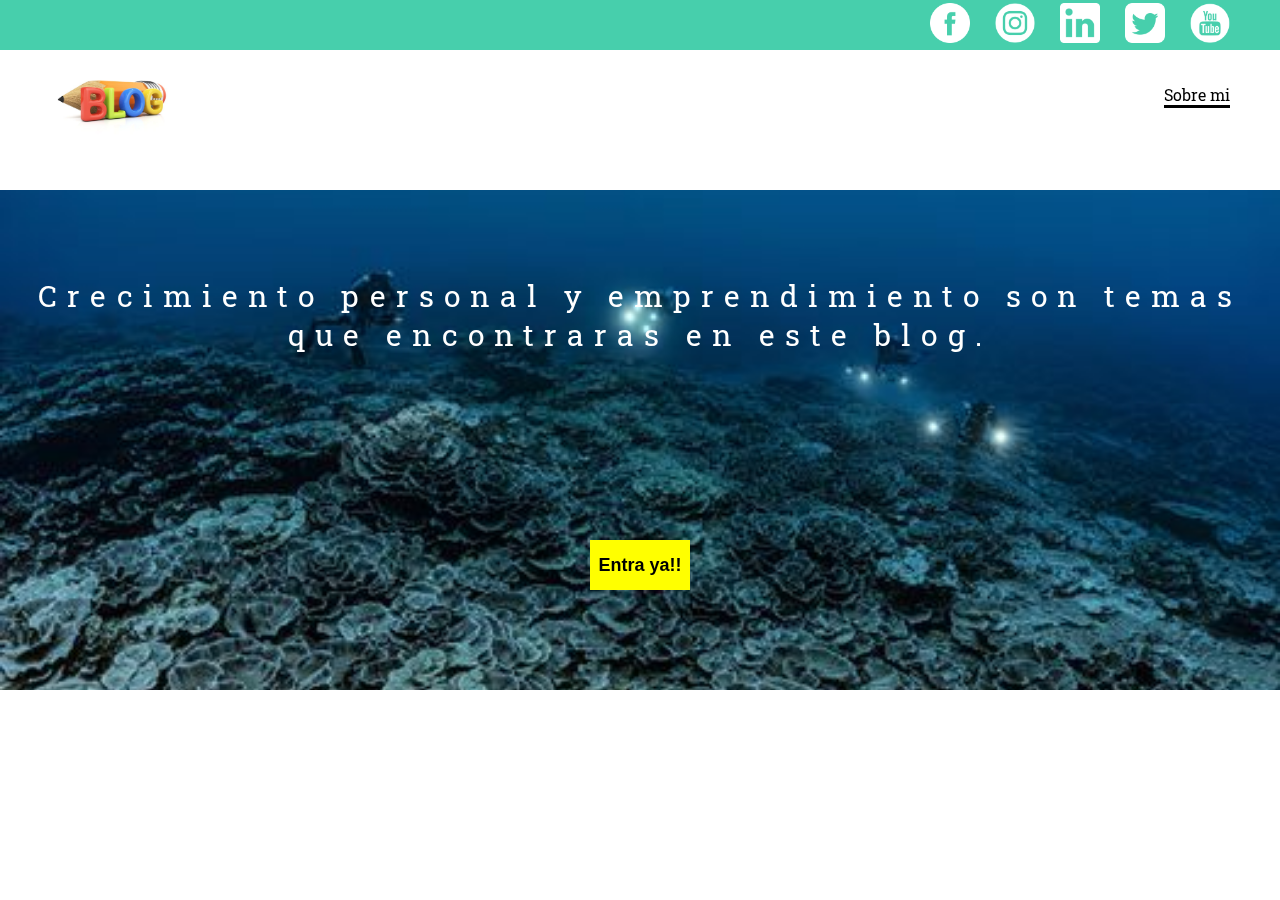
<file: index.html>
<!DOCTYPE html>
<html lang="es">

<head>
    <meta charset="UTF-8">
    <meta http-equiv="X-UA-Compatible" content="IE=edge">
    <meta name="viewport" content="width=device-width, initial-scale=1.0">
    <link rel="stylesheet" href="main.css">
    <link rel="preconnect" href="https://fonts.googleapis.com">
    <link rel="preconnect" href="https://fonts.gstatic.com" crossorigin>
    <link href="https://fonts.googleapis.com/css2?family=Indie+Flower&family=Roboto+Slab:wght@100&display=swap"
        rel="stylesheet">
    <link rel="stylesheet" href="media-queries.css">    
    <title>Jovanny Alarcon Calderon</title>
</head>

<body class="home-body">
    <header>
        <section class="header-icons-container">
            <div class="icons">
                <a href=""><img src="../iconos/facebook.png" alt="facebook"></a>
                <a href=""><img src="../iconos/instagram.png" alt=""></a>
                <a href=""><img src="../iconos\linkedin-logo.png" alt=""></a>
                <a href=""><img src="../iconos\twitter-sign.png" alt=""></a>
                <a href=""><img src="../iconos\youtube.png" alt=""></a>
            </div>
            <!--  https://www.flaticon.com/packs/social-media-86   pagina para desargar iconos-->
        </section>
        <nav>
            <section class="nav-logo-container">
                <a href="index.html"> <img src="../iconos\logo blog.jpg" alt="Logo de mi blog"></a>
            </section>
            <section class="profile-link">
                <a href="perfil.html">Sobre mi</a>
            </section>
        </nav>
    </header>

    <section>
        <main class="home-main">
            <p class="home-main-text">Crecimiento personal y emprendimiento son temas que encontraras en este blog.</p>
            <button class="home-main-button">
                <a href="blogs.html">Entra ya!!</a>
            </button>
        </main>
    </section>


</body>

</html>
</file>
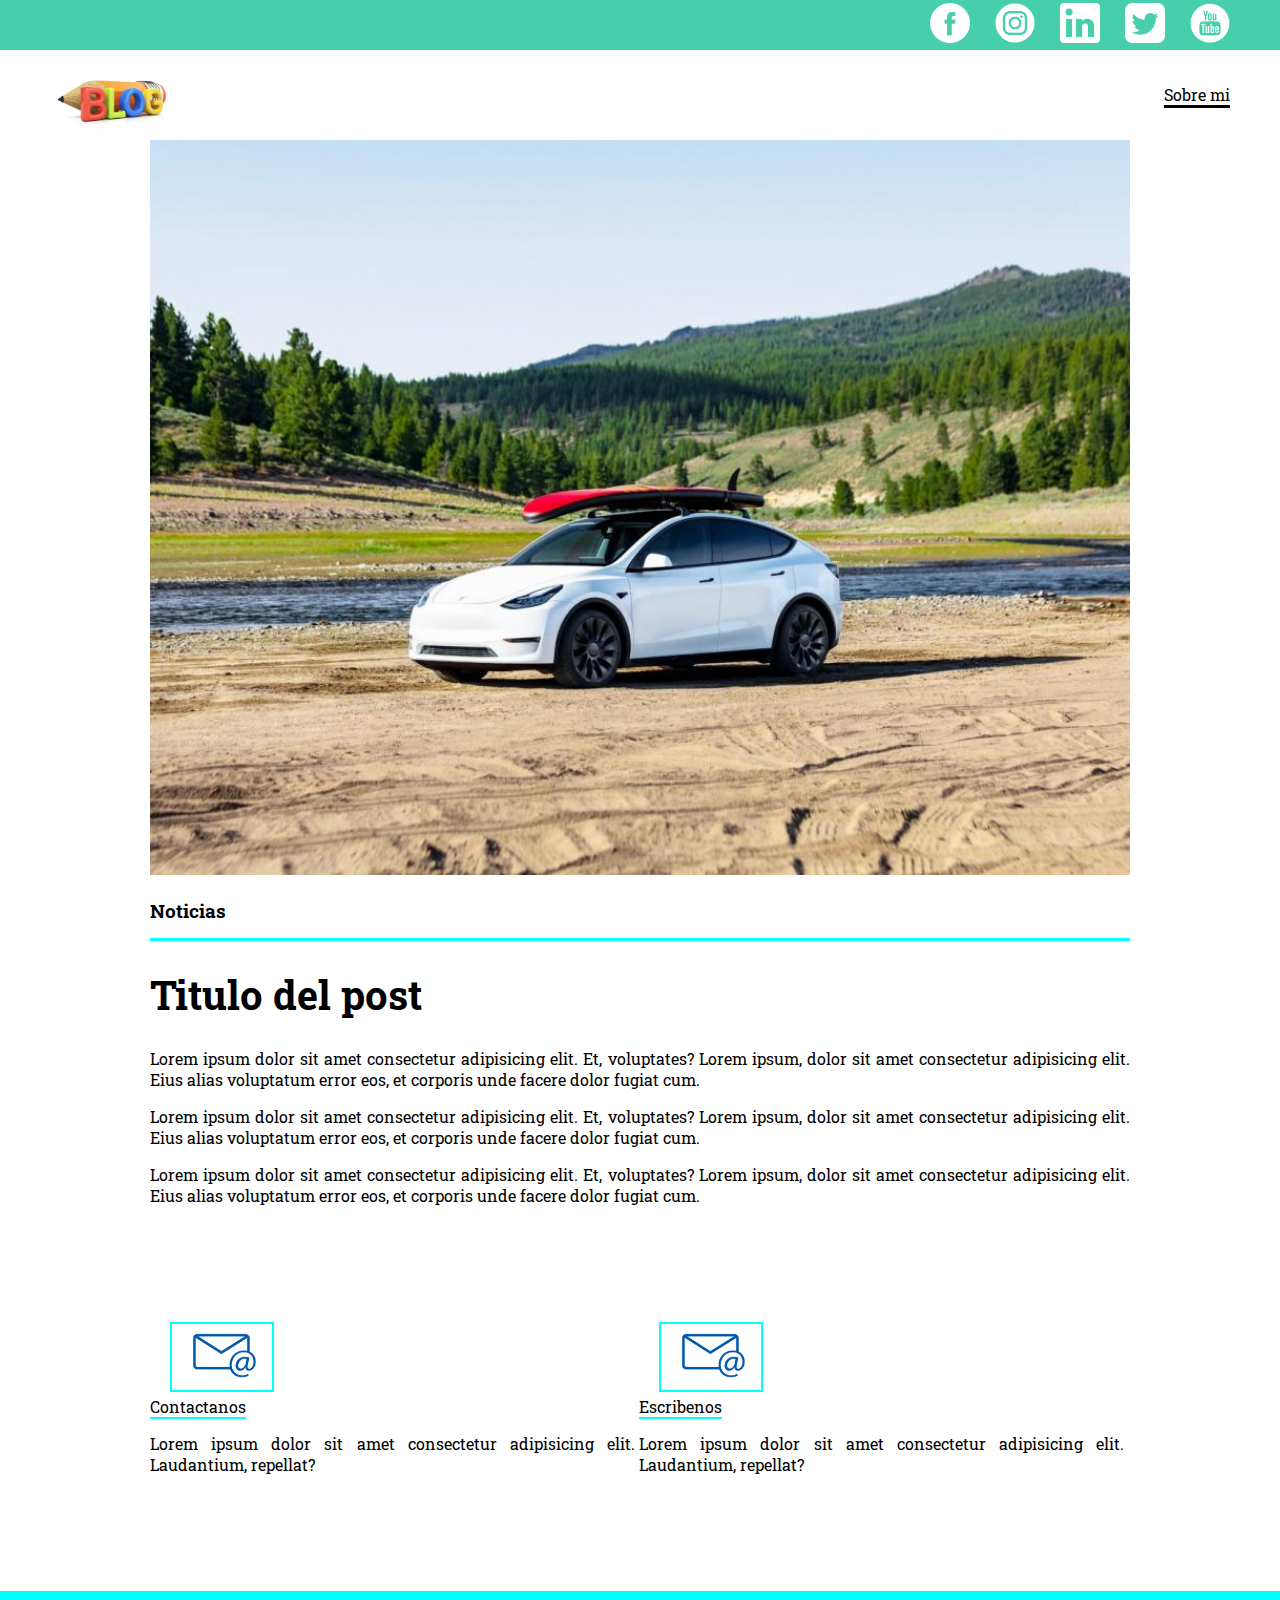
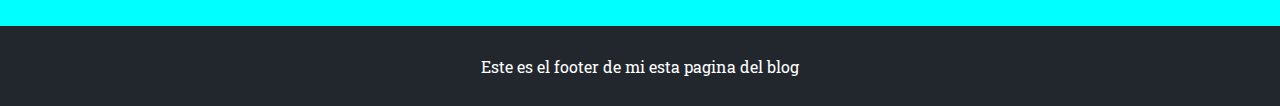
<file: blog.html>
<!DOCTYPE html>
<html lang="es">

<head>
    <meta charset="UTF-8">
    <meta http-equiv="X-UA-Compatible" content="IE=edge">
    <meta name="viewport" content="width=device-width, initial-scale=1.0">
    <link rel="stylesheet" href="main.css">
    <link rel="preconnect" href="https://fonts.googleapis.com">
    <link rel="preconnect" href="https://fonts.gstatic.com" crossorigin>
    <link href="https://fonts.googleapis.com/css2?family=Indie+Flower&family=Roboto+Slab:wght@100&display=swap"
        rel="stylesheet">
    <link rel="stylesheet" href="media-queries.css"> 
    <title>Mi blog</title>
</head>

<body>
    <header>
        <section class="header-icons-container">
            <div class="icons">
                <a href=""><img src="../iconos/facebook.png" alt="facebook"></a>
                <a href=""><img src="../iconos/instagram.png" alt=""></a>
                <a href=""><img src="../iconos\linkedin-logo.png" alt=""></a>
                <a href=""><img src="../iconos\twitter-sign.png" alt=""></a>
                <a href=""><img src="../iconos\youtube.png" alt=""></a>
            </div>
            <!--  https://www.flaticon.com/packs/social-media-86   pagina para desargar iconos-->
        </section>
        <nav>
            <section class="nav-logo-container">
                <a href="index.html"> <img src="../iconos\logo blog.jpg" alt="Logo de mi blog"></a>
            </section>
            <section class="profile-link">
                <a href="perfil.html">Sobre mi</a>
            </section>
        </nav>
    </header>

    <main>
        <section class="grid-container blogpost-img-container">
            <img src="../iconos/Tesla_Model.jpg" alt="">
        </section>

        <section class="blogpost-main-container">
            <div class="grid-container">
                <h3>Noticias</h3>
                <article>
                    <h1>Titulo del post</h1>
                    <p>Lorem ipsum dolor sit amet consectetur adipisicing elit.
                        Et, voluptates? Lorem ipsum, dolor sit
                        amet consectetur adipisicing elit. Eius alias voluptatum error
                        eos, et corporis unde facere
                        dolor fugiat cum.</p>
                    <p>Lorem ipsum dolor sit amet consectetur adipisicing elit.
                        Et, voluptates? Lorem ipsum, dolor sit
                        amet consectetur adipisicing elit. Eius alias voluptatum error
                        eos, et corporis unde facere
                        dolor fugiat cum.</p>
                    <p>Lorem ipsum dolor sit amet consectetur adipisicing elit.
                        Et, voluptates? Lorem ipsum, dolor sit
                        amet consectetur adipisicing elit. Eius alias voluptatum error
                        eos, et corporis unde facere
                        dolor fugiat cum.</p>
                </article>
            </div>
        </section>

        <section class="grid-container contac-main-container">
            <div class="contac-left">
                <img src="../iconos/correo-email.jpg" alt="">
                <div>
                    <a href="">Contactanos</a>
                    <p>Lorem ipsum dolor sit amet
                        consectetur adipisicing elit.
                        Laudantium, repellat?</p>
                </div>
            </div>

            <div class="contac-rigth">
                <img src="../iconos/correo-email.jpg" alt="">
                <div>
                    <a href="">Escribenos</a>
                    <p>Lorem ipsum dolor sit amet
                        consectetur adipisicing elit.
                        Laudantium, repellat?</p>
                </div>
            </div>
        </section>

    </main>

    <footer>
        <p>Este es el footer de mi esta pagina del blog</p>
    </footer>
</body>

</html>
</file>
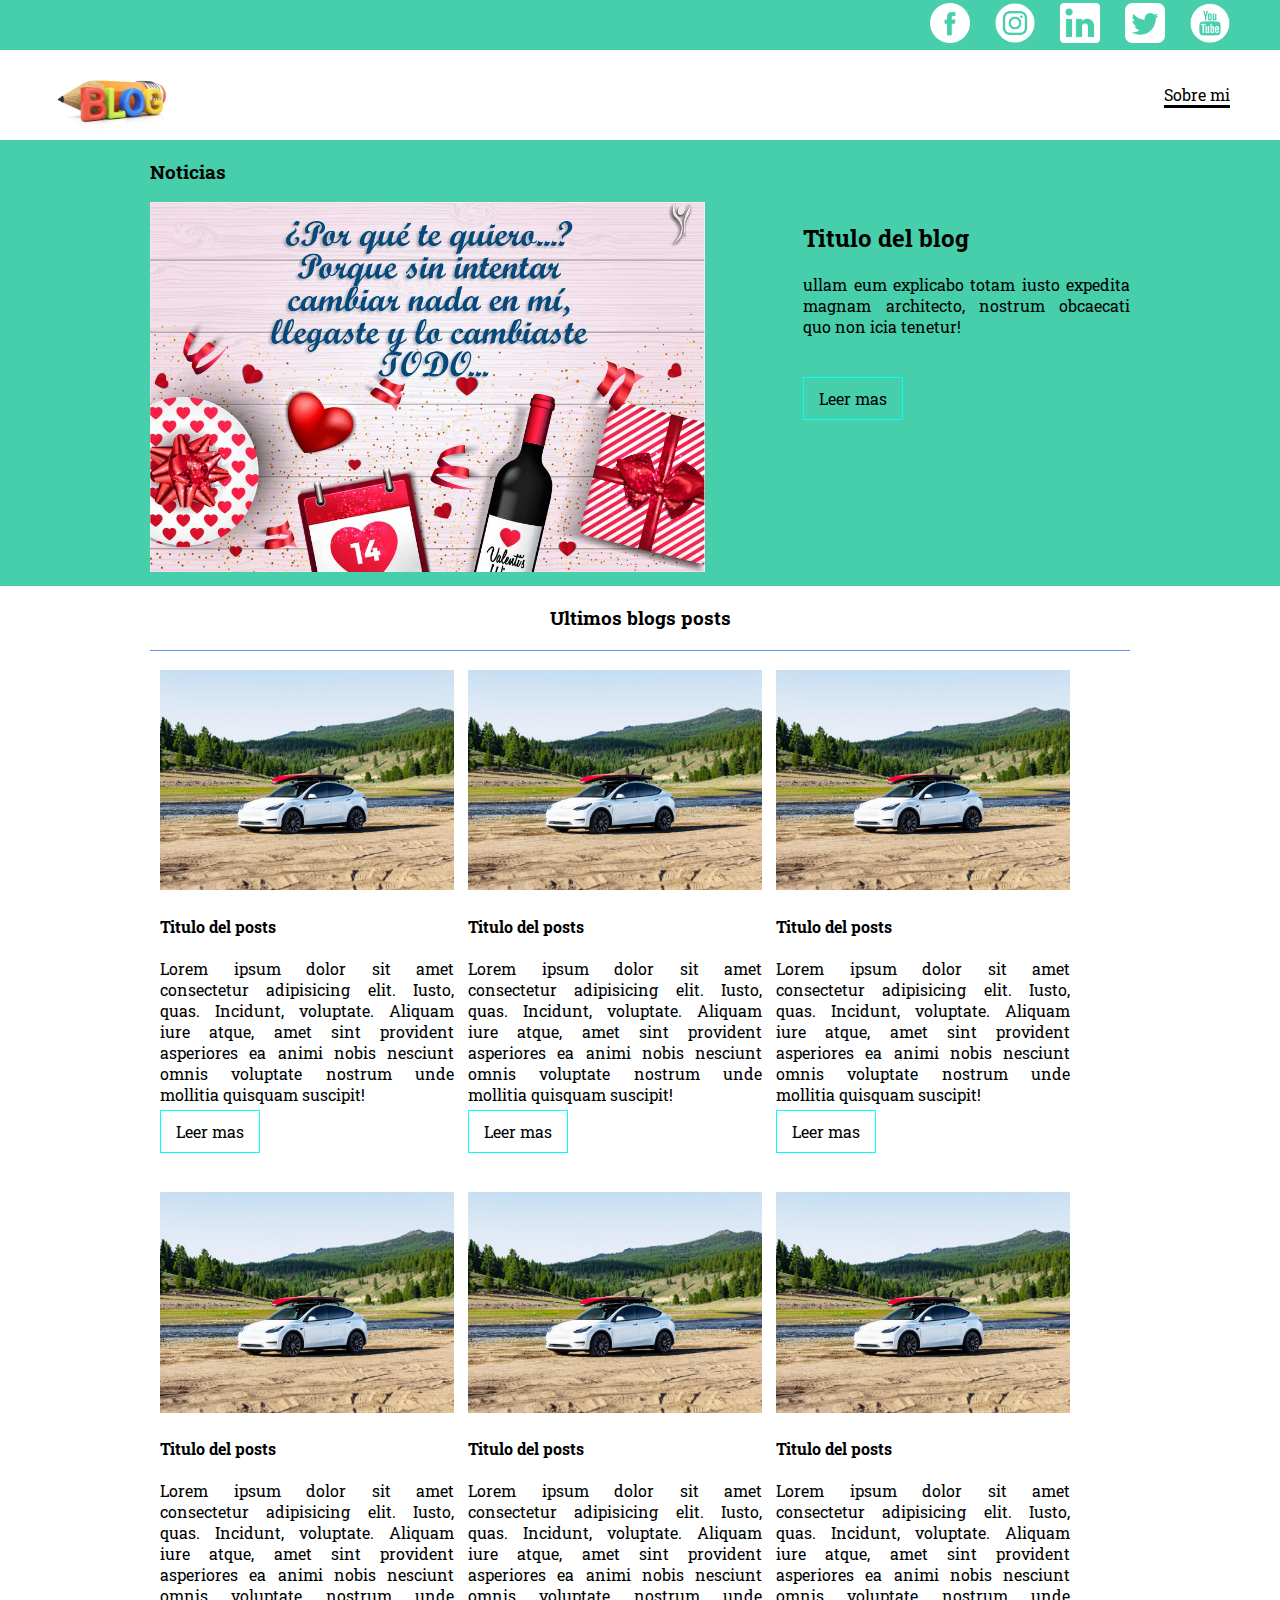
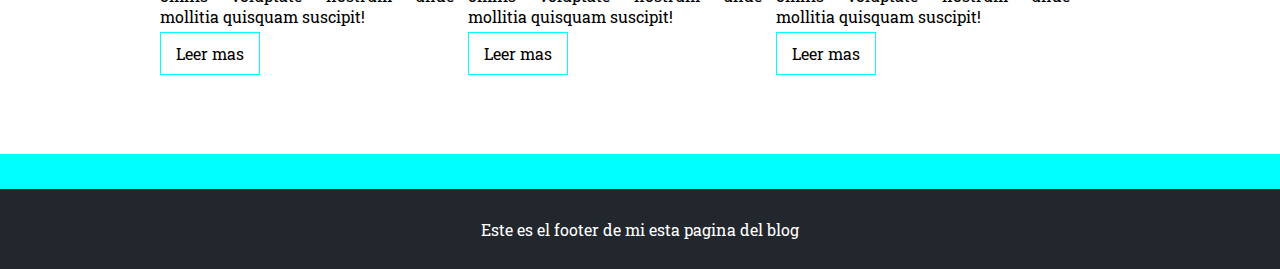
<file: blogs.html>
<!DOCTYPE html>
<html lang="es">

<head>
    <meta charset="UTF-8">
    <meta http-equiv="X-UA-Compatible" content="IE=edge">
    <meta name="viewport" content="width=device-width, initial-scale=1.0">
    <link rel="stylesheet" href="main.css">
    <link rel="preconnect" href="https://fonts.googleapis.com">
    <link rel="preconnect" href="https://fonts.gstatic.com" crossorigin>
    <link href="https://fonts.googleapis.com/css2?family=Indie+Flower&family=Roboto+Slab:wght@100&display=swap"
        rel="stylesheet">
    <link rel="stylesheet" href="media-queries.css">     
    <title>Mi blog</title>
</head>

<body>
    <header>
        <section class="header-icons-container">
            <div class="icons">
                <a href=""><img src="iconos/facebook.png" alt="facebook"></a>
                <a href=""><img src="iconos/instagram.png" alt=""></a>
                <a href=""><img src="iconos\linkedin-logo.png" alt=""></a>
                <a href=""><img src="iconos\twitter-sign.png" alt=""></a>
                <a href=""><img src="iconos\youtube.png" alt=""></a>
            </div>
            <!--  https://www.flaticon.com/packs/social-media-86   pagina para desargar iconos-->
        </section>
        <nav>
            <section class="nav-logo-container">
                <a href="index.html"> <img src="iconos\logo blog.jpg" alt="Logo de mi blog"></a>
            </section>
            <section class="profile-link">
                <a href="perfil.html">Sobre mi</a>
            </section>
        </nav>
    </header>

    <main class="blogs-main">


        <section class="blogs-news-container">

            <div class="grid-container blogs-main-news">
                <h3>Noticias</h3>
                <div class="blogs-news-img-container">
                    <img src="iconos/feliz-san-valentin.jpg" alt="">
                </div>


                <div class="blogs-info-news">
                    <h2>Titulo del blog</h2>
                    <p> ullam eum explicabo totam iusto expedita magnam architecto, nostrum obcaecati quo non
                        icia tenetur!</p>
                    <a href="blog.html" class="blogs-button">Leer mas</a>
                </div>
            </div>
        </section>



        <section class="blogs-posts-container">
            <div class="grid-container">
                <h3>Ultimos blogs posts</h3>

                <article class="posts-container">
                    <img src="iconos/Tesla_Model.jpg" alt="">
                    <h4>Titulo del posts</h4>
                    <p>Lorem ipsum dolor sit amet consectetur adipisicing elit.
                        Iusto, quas. Incidunt, voluptate.
                        Aliquam iure atque, amet sint provident asperiores
                        ea animi nobis nesciunt omnis voluptate
                        nostrum unde mollitia quisquam suscipit!</p>
                    <a href="blog.html" class="blogs-button">Leer mas</a>
                </article>
                <article class="posts-container">
                    <img src="iconos/Tesla_Model.jpg" alt="">
                    <h4>Titulo del posts</h4>
                    <p>Lorem ipsum dolor sit amet consectetur adipisicing elit.
                        Iusto, quas. Incidunt, voluptate.
                        Aliquam iure atque, amet sint provident asperiores
                        ea animi nobis nesciunt omnis voluptate
                        nostrum unde mollitia quisquam suscipit!</p>
                    <a href="blog.html" class="blogs-button">Leer mas</a>
                </article>
                <article class="posts-container">
                    <img src="iconos/Tesla_Model.jpg" alt="">
                    <h4>Titulo del posts</h4>
                    <p>Lorem ipsum dolor sit amet consectetur adipisicing elit.
                        Iusto, quas. Incidunt, voluptate.
                        Aliquam iure atque, amet sint provident asperiores
                        ea animi nobis nesciunt omnis voluptate
                        nostrum unde mollitia quisquam suscipit!</p>
                    <a href="blog.html" class="blogs-button">Leer mas</a>
                </article>
                <article class="posts-container">
                    <img src="iconos/Tesla_Model.jpg" alt="">
                    <h4>Titulo del posts</h4>
                    <p>Lorem ipsum dolor sit amet consectetur adipisicing elit.
                        Iusto, quas. Incidunt, voluptate.
                        Aliquam iure atque, amet sint provident asperiores
                        ea animi nobis nesciunt omnis voluptate
                        nostrum unde mollitia quisquam suscipit!</p>
                    <a href="blog.html" class="blogs-button">Leer mas</a>
                </article>
                <article class="posts-container">
                    <img src="iconos/Tesla_Model.jpg" alt="">
                    <h4>Titulo del posts</h4>
                    <p>Lorem ipsum dolor sit amet consectetur adipisicing elit.
                        Iusto, quas. Incidunt, voluptate.
                        Aliquam iure atque, amet sint provident asperiores
                        ea animi nobis nesciunt omnis voluptate
                        nostrum unde mollitia quisquam suscipit!</p>
                    <a href="blog.html" class="blogs-button">Leer mas</a>
                </article>
                <article class="posts-container">
                    <img src="iconos/Tesla_Model.jpg" alt="">
                    <h4>Titulo del posts</h4>
                    <p>Lorem ipsum dolor sit amet consectetur adipisicing elit.
                        Iusto, quas. Incidunt, voluptate.
                        Aliquam iure atque, amet sint provident asperiores
                        ea animi nobis nesciunt omnis voluptate
                        nostrum unde mollitia quisquam suscipit!</p>
                    <a href="blog.html" class="blogs-button">Leer mas</a>
                </article>
            </div>
        </section>
    </main>


    <footer>
        <p>Este es el footer de mi esta pagina del blog</p>
    </footer>

    <body>

</html>
</file>
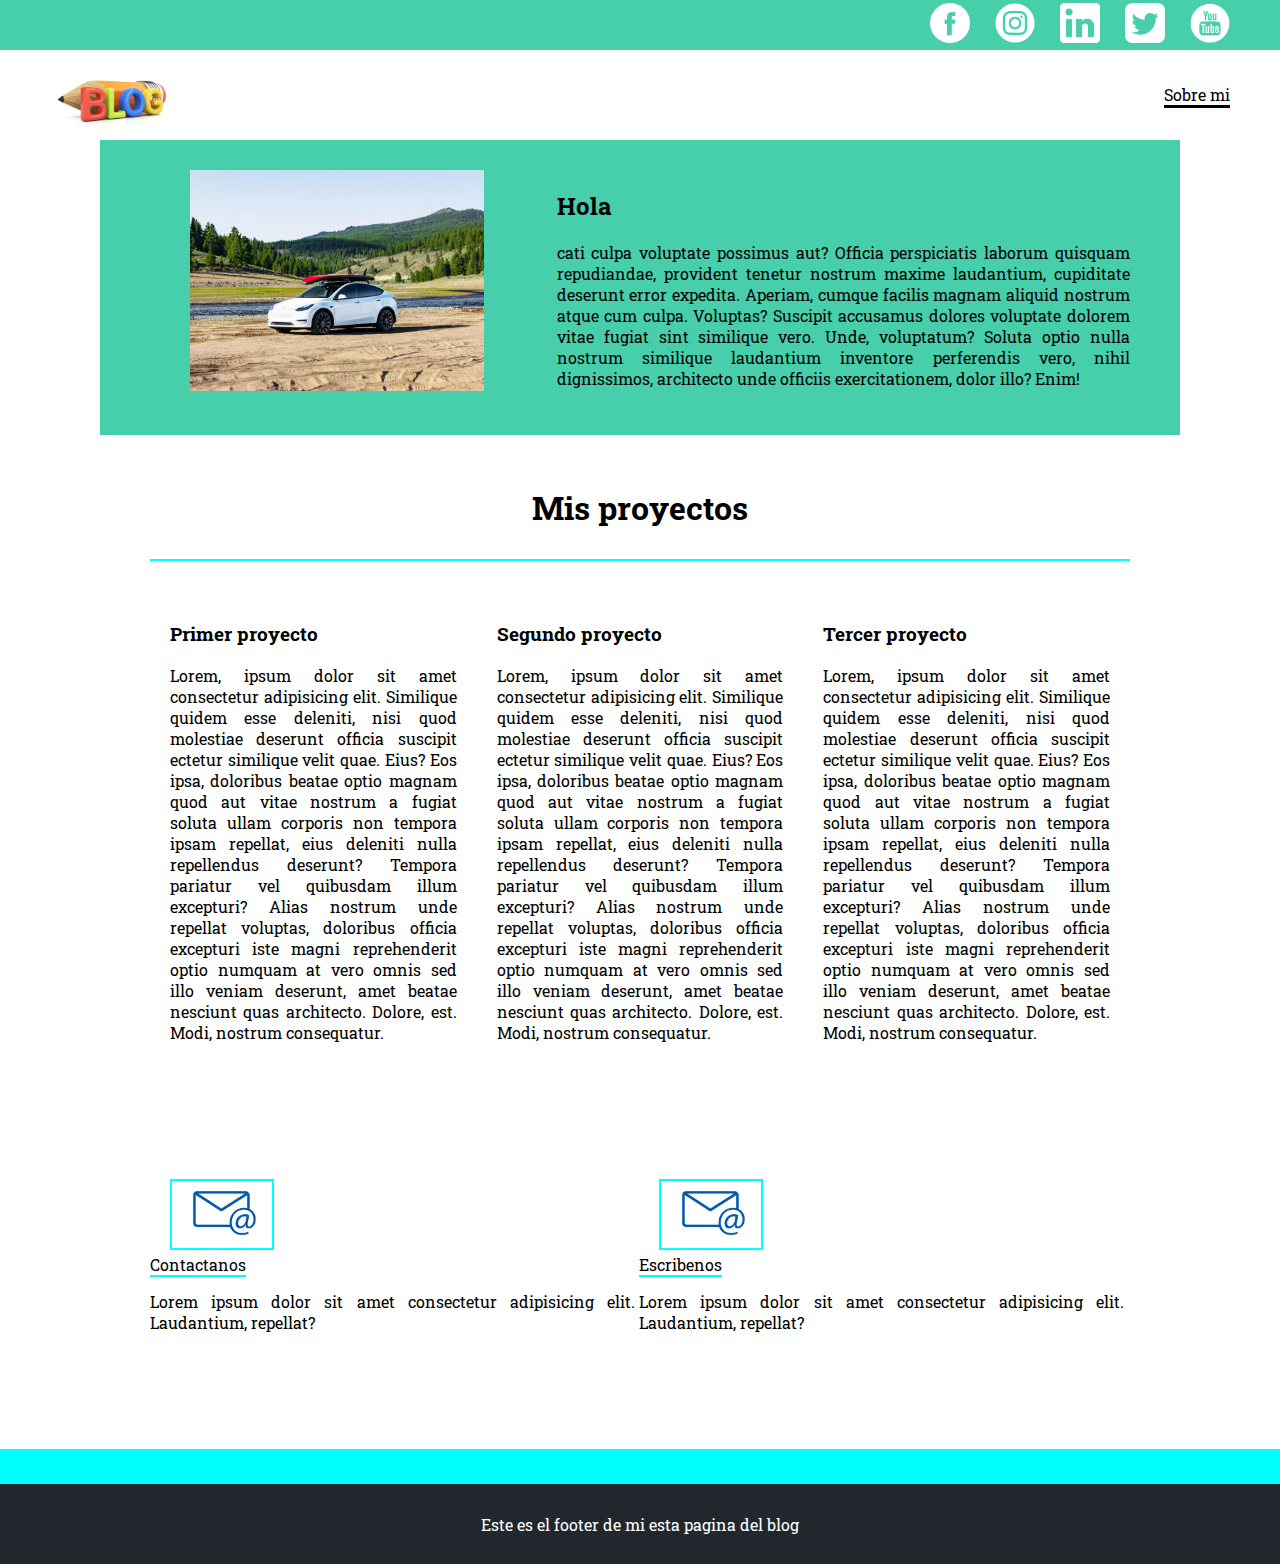
<file: perfil.html>
<!DOCTYPE html>
<html lang="es">

<head>
    <meta charset="UTF-8">
    <meta http-equiv="X-UA-Compatible" content="IE=edge">
    <meta name="viewport" content="width=device-width, initial-scale=1.0">
    <link rel="stylesheet" href="main.css">
    <link rel="preconnect" href="https://fonts.googleapis.com">
    <link rel="preconnect" href="https://fonts.gstatic.com" crossorigin>
    <link href="https://fonts.googleapis.com/css2?family=Indie+Flower&family=Roboto+Slab:wght@100&display=swap"
        rel="stylesheet">
    <link rel="stylesheet" href="media-queries.css">     
    <title>Mi blog</title>
</head>

<body>
    <header>
        <section class="header-icons-container">
            <div class="icons">
                <a href=""><img src="../iconos/facebook.png" alt="facebook"></a>
                <a href=""><img src="../iconos/instagram.png" alt=""></a>
                <a href=""><img src="../iconos\linkedin-logo.png" alt=""></a>
                <a href=""><img src="../iconos\twitter-sign.png" alt=""></a>
                <a href=""><img src="../iconos\youtube.png" alt=""></a>
            </div>
            <!--  https://www.flaticon.com/packs/social-media-86   pagina para desargar iconos-->
        </section>
        <nav>
            <section class="nav-logo-container">
                <a href="index.html"> <img src="../iconos\logo blog.jpg" alt="Logo de mi blog"></a>
            </section>
            <section class="profile-link">
                <a href="perfil.html">Sobre mi</a>
            </section>
        </nav>
    </header>

    <main>
        <section class=" grid-container perfil-sobre-mi">
            <div>
                <img src="../iconos/Tesla_Model.jpg" alt="">
            </div>
            <div class="perfil-sobre-mi-descripcion">
                <h2>Hola</h2>
                <p> cati culpa voluptate possimus aut? Officia perspiciatis laborum quisquam repudiandae, provident
                    tenetur nostrum maxime laudantium, cupiditate deserunt error expedita. Aperiam, cumque facilis
                    magnam aliquid nostrum atque cum culpa. Voluptas?
                    Suscipit accusamus dolores voluptate dolorem vitae fugiat sint similique vero. Unde, voluptatum?
                    Soluta optio nulla nostrum similique laudantium inventore perferendis vero, nihil dignissimos,
                    architecto unde officiis exercitationem, dolor illo? Enim!
                </p>
            </div>
        </section>

        <section class=" grid-container perfil-mis-proyectos">
            <h1>Mis proyectos</h1>
            <div>
                <article>
                    <h3>Primer proyecto</h3>
                    <p>Lorem, ipsum dolor sit amet consectetur adipisicing elit. Similique quidem esse deleniti, nisi
                        quod molestiae deserunt officia suscipit ectetur similique velit quae. Eius?
                        Eos ipsa, doloribus beatae optio magnam quod aut vitae nostrum a fugiat soluta ullam corporis
                        non tempora ipsam repellat, eius deleniti nulla repellendus deserunt? Tempora pariatur vel
                        quibusdam illum excepturi?
                        Alias nostrum unde repellat voluptas, doloribus officia excepturi iste magni reprehenderit optio
                        numquam at vero omnis sed illo veniam deserunt, amet beatae nesciunt quas architecto. Dolore,
                        est. Modi, nostrum consequatur.</p>
                </article>
            </div>
            <div>
                <article>
                    <h3>Segundo proyecto</h3>
                    <p>Lorem, ipsum dolor sit amet consectetur adipisicing elit. Similique quidem esse deleniti, nisi
                        quod molestiae deserunt officia suscipit ectetur similique velit quae. Eius?
                        Eos ipsa, doloribus beatae optio magnam quod aut vitae nostrum a fugiat soluta ullam corporis
                        non tempora ipsam repellat, eius deleniti nulla repellendus deserunt? Tempora pariatur vel
                        quibusdam illum excepturi?
                        Alias nostrum unde repellat voluptas, doloribus officia excepturi iste magni reprehenderit optio
                        numquam at vero omnis sed illo veniam deserunt, amet beatae nesciunt quas architecto. Dolore,
                        est. Modi, nostrum consequatur.</p>
                </article>
            </div>
            <div>
                <article>
                    <h3>Tercer proyecto</h3>
                    <p>Lorem, ipsum dolor sit amet consectetur adipisicing elit. Similique quidem esse deleniti, nisi
                        quod molestiae deserunt officia suscipit ectetur similique velit quae. Eius?
                        Eos ipsa, doloribus beatae optio magnam quod aut vitae nostrum a fugiat soluta ullam corporis
                        non tempora ipsam repellat, eius deleniti nulla repellendus deserunt? Tempora pariatur vel
                        quibusdam illum excepturi?
                        Alias nostrum unde repellat voluptas, doloribus officia excepturi iste magni reprehenderit optio
                        numquam at vero omnis sed illo veniam deserunt, amet beatae nesciunt quas architecto. Dolore,
                        est. Modi, nostrum consequatur.</p>
                </article>
            </div>
        </section>
    </main>


    <section class="grid-container contac-main-container">
        <div class="contac-left">
            <img src="../iconos/correo-email.jpg" alt="">
            <div>
                <a href="">Contactanos</a>
                <p>Lorem ipsum dolor sit amet
                    consectetur adipisicing elit.
                    Laudantium, repellat?</p>
            </div>
        </div>

        <div class="contac-rigth">
            <img src="../iconos/correo-email.jpg" alt="">
            <div>
                <a href="">Escribenos</a>
                <p>Lorem ipsum dolor sit amet
                    consectetur adipisicing elit.
                    Laudantium, repellat?</p>
            </div>
        </div>
    </section>


    <footer>
        <p>Este es el footer de mi esta pagina del blog</p>
    </footer>
</body>

</html>
</file>
<file: main.css>
@import url('https://fonts.googleapis.com/css2?family=Indie+Flower&family=Roboto+Slab:wght@100&display=swap');

body{
    font-family: 'Indie Flower', cursive;
    font-family: 'Roboto Slab', serif;
    margin: 0;
    padding: 0;
    
}

p {
    text-align: justify;
}

.home-body {
    position: fixed; /* toda esta configuracion es */
    top: 0;          /*para que la pagina qued sin*/
    bottom: 0;       /*sin scroll*/
    left: 0;          /**/
    right: 0;         /**/
    
}

a {
    text-decoration: none;
    display: inline;
    color: black;
}

header {
    width: 100%;
    height: 140px;
   /* display: grid;*/
    grid-template-rows: 1fr 1fr;

}

header .header-icons-container{
    width: 100%;
    height: 50px;
    display: grid;
    background-color: #47cfac;
}
header .header-icons-container .icons{
    width: 300px;
    height: auto;
    display: flex;
    /*justify-items:flex-end ;  ¿entonces esta es una propiedad de css grid que no deberia ir aca por que estamos usando flexbox? */
    align-items: center;   /*centra los items en el espacio de arriba y abajo*/
    justify-content: space-between;/*reparte el espacio entre los elementos*/
    justify-self: end; /*para que los elementos se vayan al final*/
    margin-right: 50px;

}

.grid-container {
    max-width: 980px;
    margin: auto;
}

header .header-icons-container .icons img {
width: 40px;    
height: auto;
fill: currentColor;
}


header .header-icons-container .icons {  /* propiedad filter cambia el color a los iconos*/
    filter: invert(100%); 
}

nav {
    display: grid;
    grid-template-columns: 1fr 1fr;
    height: 90px;
}

nav .nav-logo-container {
    margin-left: 50px;

}

nav .nav-logo-container img {
    width: 125px;
    margin-top: 10px;
}

nav .profile-link {
    display: flex;
    align-items: center; /* centra verticalmente*/
    justify-content: flex-end; /*manda todo al final en este caso jjstifica al lado derecho*/
    margin-right: 50px;
}

nav .profile-link a {
    color: black;
    border-style: solid;
    border-top: 2px;
    border-left: 2px;
    border-right: 2px;

     
                         /*coloca la linea bajo el link*/
}

.home-main {
    display: grid;
    grid-template-rows: 1fr 1fr; 
    margin-top: 50px;
    width: 100%;
    height: 500px;
    text-align: center;
    align-items: center;
    background-image: url("../iconos/fondo.jpg");
    background-repeat: no-repeat;/*permite no repetir la imagen cuando es pequeña*/
    background-size: 100%;/*en este caso hace que la imagen se estire al tamaño de la pantalla*/
    background-position: center;
    background-size: cover;
}

.home-main-button {
    border-style: none;
    width: 100px;
    height: 50px;
    justify-self: center;
    display: grid;
    align-items: center;
    background-color: yellow;
    
}

.home-main-button a {
    font-weight: 700;
    font-size: 18px;
}

.home-main-text {
    font-family: 'Roboto Slab', serif;
    font-size: 30px;
    font-weight: 700px;
    letter-spacing: 10px;
    color: white;
    text-align: center;

}

.main-blog {
    display:grid;
    grid-template-columns: 1fr 1fr;
    background-color: rgb(230, 225, 225);
}

.main-blog div {
    display: flex;
    flex-wrap: wrap;
    flex-direction: column;
    justify-content: space-around;
    margin-left: 80px;
    margin-right: 80px;
    
}

.main-blog button {
    width: 100px;
    padding: 8px;
    border-color: #47cfac;
    border-width: 2px;
}

.img-blog {
    width: 350px;
}

.demas-blogpost img {
    width: 300px;
}


/*estilos blogs.html*/

.blogs-main {
    display: grid;
}

.blogs-news-container {
    
    padding: 0 50px 10px;
    background-color: #47cfac;
}

.blogs-main-news {
    display: grid;
    grid-template-columns: 2fr 1fr;
    grid-template-rows: 2fr;
}

.blogs-news-img-container {
    grid-column: 1;
}

.blogs-news-img-container img{
    width: 85%;
}

.blogs-info-news{
    grid-column: 2;
}
.blogs-info-news p {
    padding-bottom: 35px;
}

.blogs-posts-container{
    padding: 0 50px 40px;
}

.blogs-posts-container h3{
    border-bottom: 1px solid cornflowerblue;
    display: flex;
    justify-content: center;
    padding-bottom: 20px;
}

.blogs-button {
    border: 1px solid cyan;
    padding: 10px 15px;   
}
.blogs-posts-container .posts-container{
    display: inline-block;
    max-width: 30%;
    padding-left: 10px;
    margin-bottom: 50px;
}

.blogs-posts-container .posts-container img {
    width: 100%;
}

footer {
    width: 100%;
    height: 80px;
    background-color: #22272d;
    border-top: 35px solid cyan;
    text-align: center;
    
}

footer p {
    color: white;   
    margin-top: 30px;
    text-align: center;
}

.blogpost-main-container h3 {
    border-bottom: 3px solid cyan;
    padding-bottom: 15px;
}
.blogpost-img-container img {
    width: 100%;
}

.blogpost-main-container h1 {
    font-size: 40px;
}

.contac-main-container img {
   width: 100px;
   height: auto;
   border: solid 2px cyan;
   margin-right: 20px;
   margin-left: 20px;
   
   
}


.contac-main-container .contac-rigth,.contac-left {
    text-align: initial;
    margin-top: 100px;
    display: inline-block;
    width: 49.5%;
    height: 100%;
    margin-bottom: 100px;
    

}

.contac-main-container a {
  border-bottom: 2px solid cyan;
}


/*perfil estilos del perfil*/
.perfil-sobre-mi {
     display: grid;
     grid-template-columns: 1fr 2fr;
     background-color: #47cfac;
     padding: 30px 50px;
}

.perfil-sobre-mi img {
   max-width: 90%;
    height: auto;
    padding-left: 40px;
    padding-right: 40px;
}

.perfil-sobre-mi-descripcion {
    padding-left: 80px;
}
.perfil-mis-proyectos {
    display: grid;
    grid-template-columns: 1fr 1fr 1fr;
}
.perfil-mis-proyectos h1 {
         grid-column: 1/4;
         text-align: center;
         border-bottom: solid 2px cyan;
         padding: 30px 0;
}

.perfil-mis-proyectos article {
    padding: 20px;
}
</file>
<file: media-queries.css>
@media (max-width: 900px) {
    .perfil-sobre-mi {
        grid-template-columns: 1fr;
        grid-template-rows: 1fr;
    }

    .perfil-mis-proyectos {
        grid-template-columns: 1fr;
        grid-template-rows: 1fr 1fr 1fr;
    }

    .perfil-mis-proyectos h1 {
        grid-column: 1/2;
        grid-row: 1/2;
        
    }

    .contac-main-container .contac-left,.contac-rigth {
        width: 90%;
        margin-left: 30px;
        margin-top: 60px;
        display: inline-block;
        width: 49%;
        height: 100%;
        margin-bottom: 40px;
    }

    .blogs-main-news {
        display: grid;
    grid-template-columns: 1fr;
    grid-template-rows: 3fr;
    }

    .blogs-news-img-container {
        grid-row: 2;
    }

    .blogs-info-news{
        grid-column: 1;
        grid-row: 3;
        padding-bottom: 30px;
    }

    .blogs-posts-container .posts-container{
        display: inline-block;
        max-width: 47%;
        padding-left: 10px;
        margin-bottom: 50px;
    }
}


@media (max-width : 500px) {
    .blogs-posts-container .posts-container{
        display: inline-block;
        max-width: 97%;
        padding-left: 10px;
        margin-bottom: 50px;
    }
    
    .perfil-sobre-mi img{
        padding: 0;
    }

    .perfil-sobre-mi-descripcion {
        padding: 0;
    }
}
</file>
